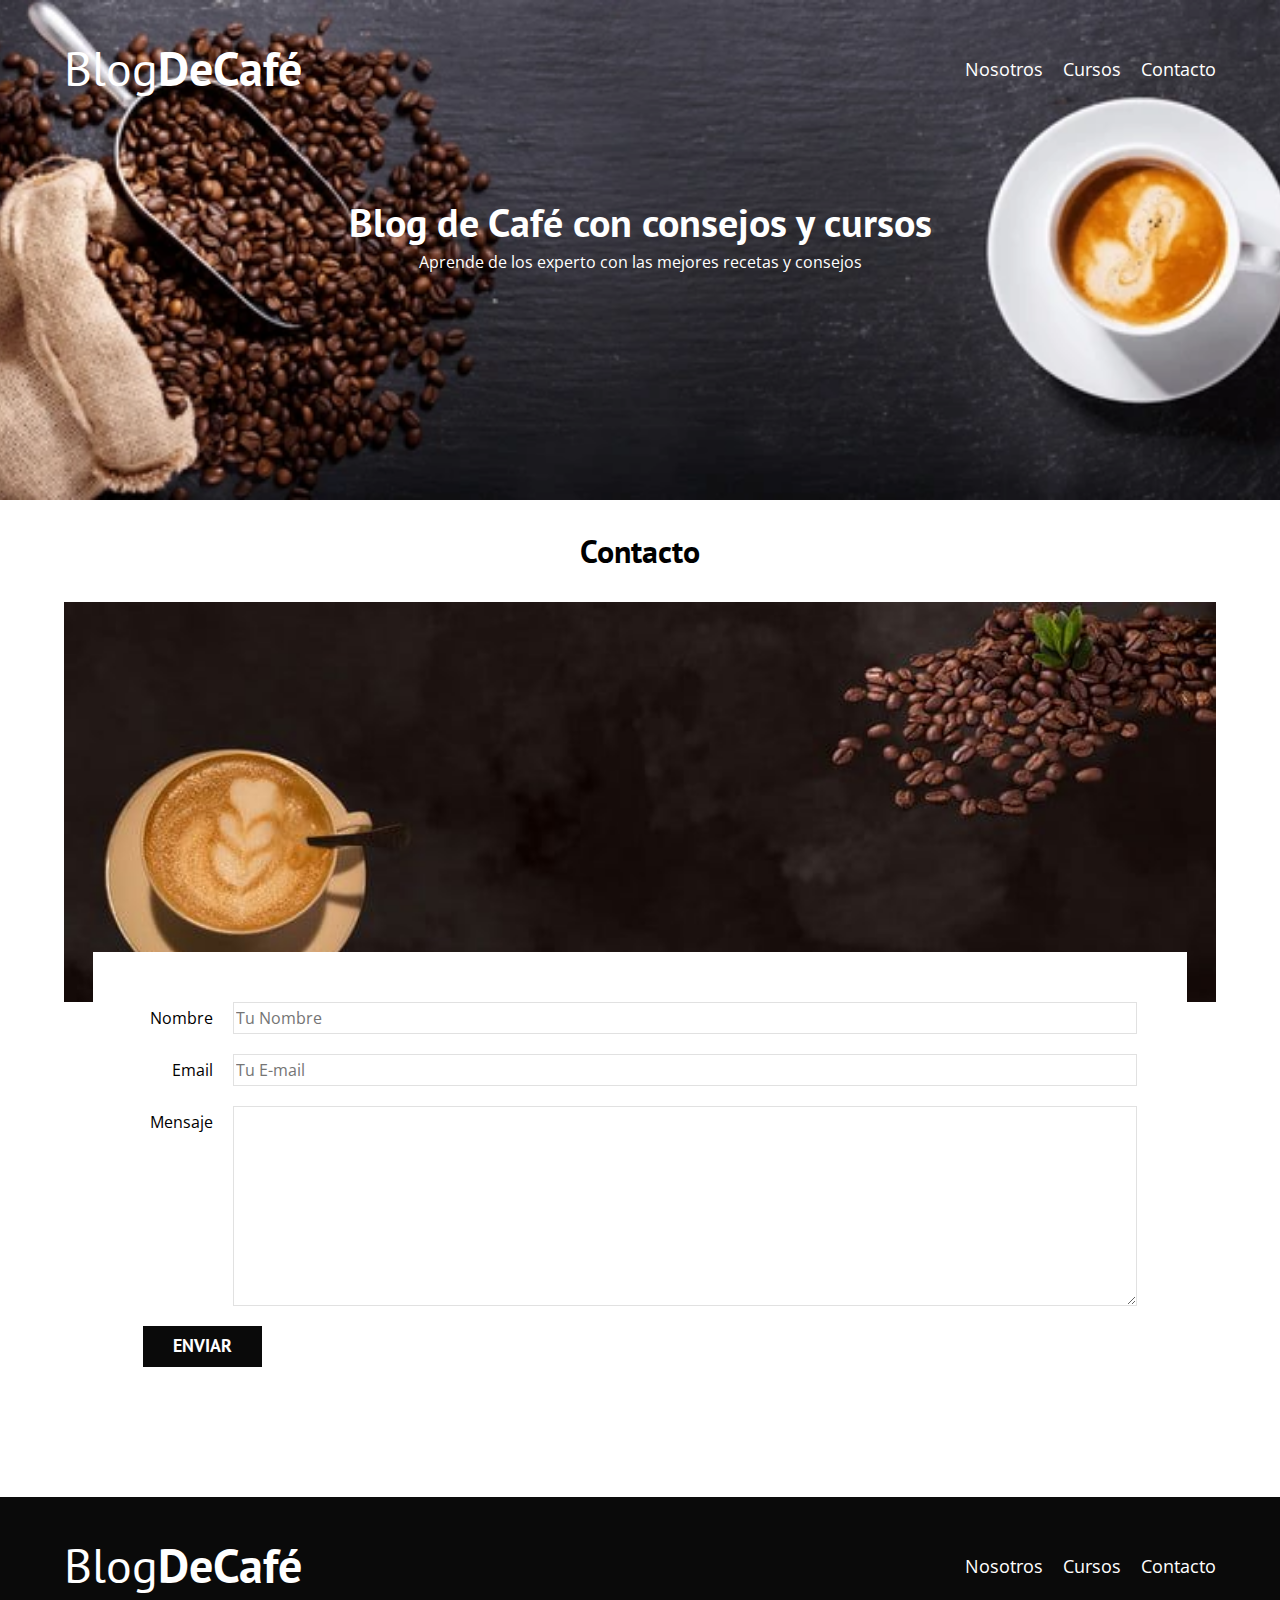
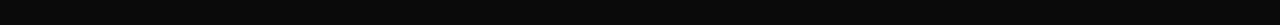
<file: contacto.html>
<!DOCTYPE html>
<html lang="en">

<head>
    <meta charset="UTF-8">
    <meta name="viewport" content="width=device-width, initial-scale=1.0">
    <link rel="preconnect" href="https://fonts.googleapis.com">
    <link rel="preconnect" href="https://fonts.gstatic.com" crossorigin>
    <title>BlogDeCafe</title>

    <!--Preload-->
    <link rel="preload" href="css/normalize.css" as="style">
    <link rel="stylesheet" href="css/normalize.css">

    <link rel="preload" href="https://fonts.googleapis.com/css2?family=Open+Sans:ital,wght@0,300..800;1,300..800&family=PT+Sans:ital,wght@0,400;0,700;1,400;1,700&display=swap" crossorigin="crossorigin" as="font" >
    <link href="https://fonts.googleapis.com/css2?family=Open+Sans:ital,wght@0,300..800;1,300..800&family=PT+Sans:ital,wght@0,400;0,700;1,400;1,700&display=swap" rel="stylesheet">

    <link rel="preload" href="css/style.css" as="style">
    <link rel="stylesheet" href="css/style.css">
</head>
<body>
    <header class="header">
        <div class="contenedor">
            <div class="barra">
                <a href="index.html" class="logo">
                    <h1 class="logo__nombre no-margin centrar-texto">Blog<span class="logo__bold">DeCafé</span></h1>
                </a>
                <nav class="navegacion">
                    <a href="nosotros.html" class="navegacion__enlace">Nosotros</a>
                    <a href="cursos.html" class="navegacion__enlace">Cursos</a>
                    <a href="contacto.html" class="navegacion__enlace">Contacto</a>
                </nav>
            </div>
        </div>
        <div class="header__texto">
            <h2 class="no-margin">
                Blog de Café con consejos y cursos
            </h2>
            <p class="no-margin">
                Aprende de los experto con las mejores recetas y consejos
            </p>
        </div>
    </header>

    <main class="contenedor">
        <h3 class="centrar-texto">Contacto</h3>

        <div class="contacto-bg">
        </div>
        <form class="formulario">
            <div class="campo">
                <label class="campo__label" for="nombre">Nombre</label>
                <input class="campo__field" type="text" placeholder="Tu Nombre" id="nombre">
            </div>
            <div class="campo">
                <label class="campo__label" for="email">Email</label>
                <input class="campo__field" type="email" placeholder="Tu E-mail" id="email">
            </div>
            <div class="campo">
                <label class="campo__label" for="mensaje">Mensaje</label>
                <textarea class="campo__field campo__field--textarea" name="" id="mensaje"></textarea>
            </div>
            <div class="campo">
                <input type="submit" value="Enviar" class="boton boton--primario">
            </div>
        </form>
    </main>

    <footer class="footer">
        <div class="contenedor">
            <div class="barra">

                <a href="index.html" class="logo">
                    <h1 class="logo__nombre no-margin centrar-texto">Blog<span class="logo__bold">DeCafé</span></h1>
                </a>
                <nav class="navegacion">
                    <a href="nosotros.html" class="navegacion__enlace">Nosotros</a>
                    <a href="cursos.html" class="navegacion__enlace">Cursos</a>
                    <a href="contacto.html" class="navegacion__enlace">Contacto</a>
                </nav>
            </div>
        </div>
    </footer>

</body>
</html>
</file>
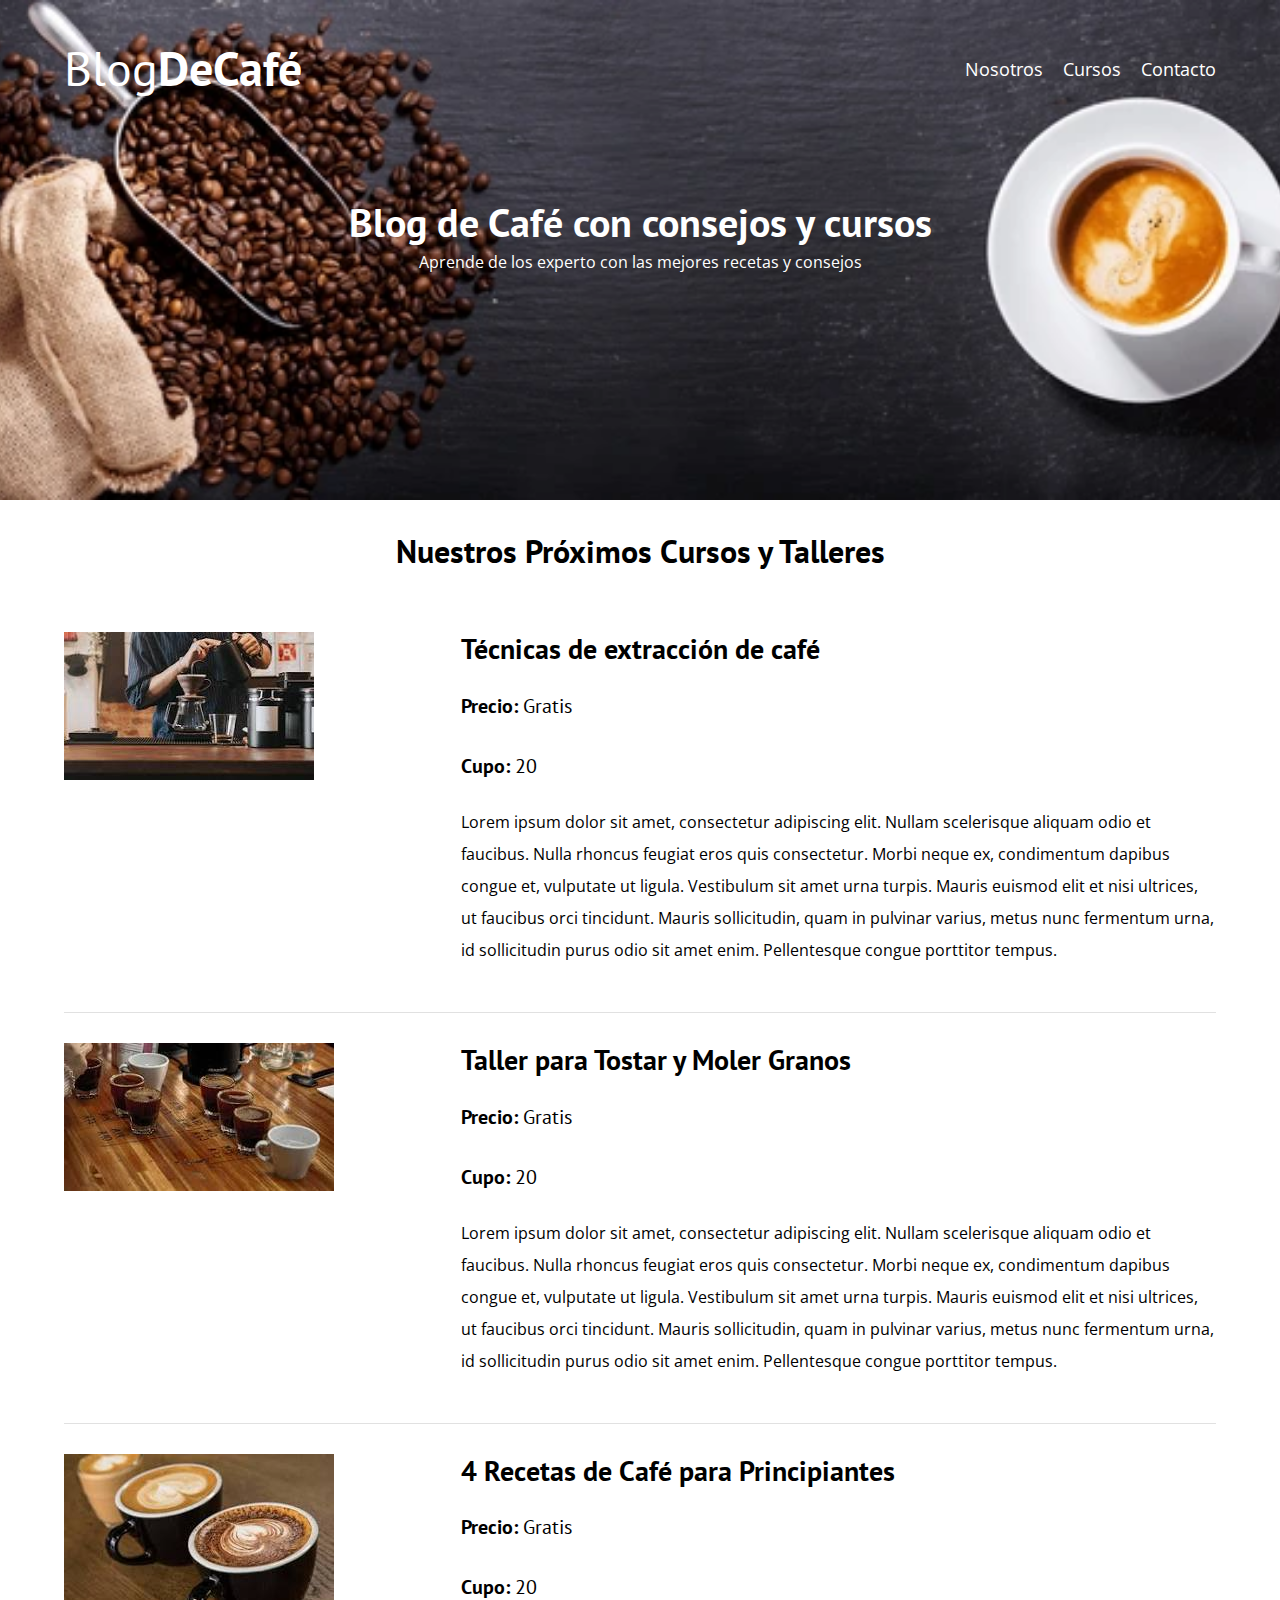
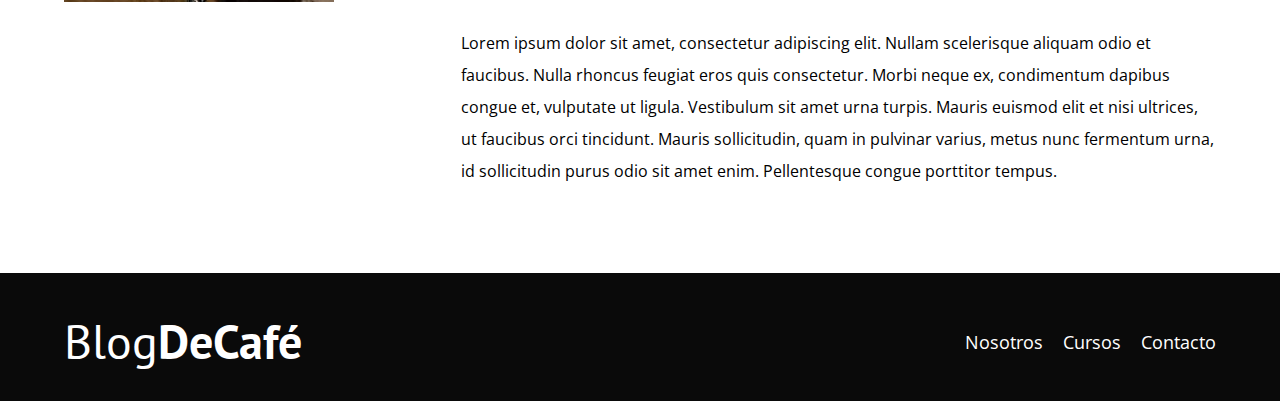
<file: cursos.html>
<!DOCTYPE html>
<html lang="en">

<head>
    <meta charset="UTF-8">
    <meta name="viewport" content="width=device-width, initial-scale=1.0">
    <link rel="stylesheet" href="css/normalize.css">
    <link rel="stylesheet" href="css/style.css">
    <link rel="preconnect" href="https://fonts.googleapis.com">
    <link rel="preconnect" href="https://fonts.gstatic.com" crossorigin>
    <link
        href="https://fonts.googleapis.com/css2?family=Open+Sans:ital,wght@0,300..800;1,300..800&family=PT+Sans:ital,wght@0,400;0,700;1,400;1,700&display=swap"
        rel="stylesheet">
    <title>BlogDeCafe</title>
</head>

<body>
    <header class="header">
        <div class="contenedor">
            <div class="barra">
                <a href="index.html" class="logo">
                    <h1 class="logo__nombre no-margin centrar-texto">Blog<span class="logo__bold">DeCafé</span></h1>
                </a>
                <nav class="navegacion">
                    <a href="nosotros.html" class="navegacion__enlace">Nosotros</a>
                    <a href="cursos.html" class="navegacion__enlace">Cursos</a>
                    <a href="contacto.html" class="navegacion__enlace">Contacto</a>
                </nav>
            </div>
        </div>
        <div class="header__texto">
            <h2 class="no-margin">
                Blog de Café con consejos y cursos
            </h2>
            <p class="no-margin">
                Aprende de los experto con las mejores recetas y consejos
            </p>
        </div>
    </header>

    <main class="contenedor">

        <h3 class="centrar-texto">Nuestros Próximos Cursos y Talleres</h3>

        <div class="curso">
            <div class="curso__imagen">
                <img src="/img/curso-1.jpg"
                    alt="Imagen del curso" loading="lazy">
            </div>
            <div class="curso__informacion">
                <h4 class="no-margin">Técnicas de extracción de café</h4>
                <p class="curso__label">Precio:
                    <span class="curso__info">Gratis</span>
                </p>
                <p class="widget-curso__label">Cupo:
                    <span class="curso__info">20</span>
                </p>
                <p class="curso__descripcion">
                    Lorem ipsum dolor sit amet, consectetur adipiscing elit. Nullam scelerisque aliquam odio et
                    faucibus. Nulla rhoncus feugiat eros quis consectetur. Morbi neque ex, condimentum dapibus
                    congue et, vulputate ut ligula. Vestibulum sit amet urna turpis. Mauris euismod elit et nisi
                    ultrices, ut faucibus orci tincidunt. Mauris sollicitudin, quam in pulvinar varius, metus
                    nunc fermentum urna, id sollicitudin purus odio sit amet enim. Pellentesque congue porttitor
                    tempus.
                </p>
            </div>
        </div>

        <div class="curso">
            <div class="curso__imagen">
                <img src="/img/curso-2.jpg"
                    alt="Imagen del curso" loading="lazy">
            </div>
            <div class="curso__informacion">
                <h4 class="no-margin">Taller para Tostar y Moler Granos</h4>
                <p class="curso__label">Precio:
                    <span class="curso__info">Gratis</span>
                </p>
                <p class="widget-curso__label">Cupo:
                    <span class="curso__info">20</span>
                </p>
                <p class="curso__descripcion">
                    Lorem ipsum dolor sit amet, consectetur adipiscing elit. Nullam scelerisque aliquam odio et
                    faucibus. Nulla rhoncus feugiat eros quis consectetur. Morbi neque ex, condimentum dapibus
                    congue et, vulputate ut ligula. Vestibulum sit amet urna turpis. Mauris euismod elit et nisi
                    ultrices, ut faucibus orci tincidunt. Mauris sollicitudin, quam in pulvinar varius, metus
                    nunc fermentum urna, id sollicitudin purus odio sit amet enim. Pellentesque congue porttitor
                    tempus.
                </p>
            </div>
        </div>

        <div class="curso">
            <div class="curso__imagen">
                <img src="/img/curso-3.jpg"
                    alt="Imagen del curso" loading="lazy">
            </div>
            <div class="curso__informacion">
                <h4 class="no-margin">4 Recetas de Café para Principiantes</h4>
                <p class="curso__label">Precio:
                    <span class="curso__info">Gratis</span>
                </p>
                <p class="widget-curso__label">Cupo:
                    <span class="curso__info">20</span>
                </p>
                <p class="curso__descripcion">
                    Lorem ipsum dolor sit amet, consectetur adipiscing elit. Nullam scelerisque aliquam odio et
                    faucibus. Nulla rhoncus feugiat eros quis consectetur. Morbi neque ex, condimentum dapibus
                    congue et, vulputate ut ligula. Vestibulum sit amet urna turpis. Mauris euismod elit et nisi
                    ultrices, ut faucibus orci tincidunt. Mauris sollicitudin, quam in pulvinar varius, metus
                    nunc fermentum urna, id sollicitudin purus odio sit amet enim. Pellentesque congue porttitor
                    tempus.
                </p>
            </div>
        </div>
    </main>

    <footer class="footer">
        <div class="contenedor">
            <div class="barra">

                <a href="index.html" class="logo">
                    <h1 class="logo__nombre no-margin centrar-texto">Blog<span class="logo__bold">DeCafé</span></h1>
                </a>
                <nav class="navegacion">
                    <a href="nosotros.html" class="navegacion__enlace">Nosotros</a>
                    <a href="cursos.html" class="navegacion__enlace">Cursos</a>
                    <a href="contacto.html" class="navegacion__enlace">Contacto</a>
                </nav>
            </div>
        </div>
    </footer>

</body>

</html>
</file>
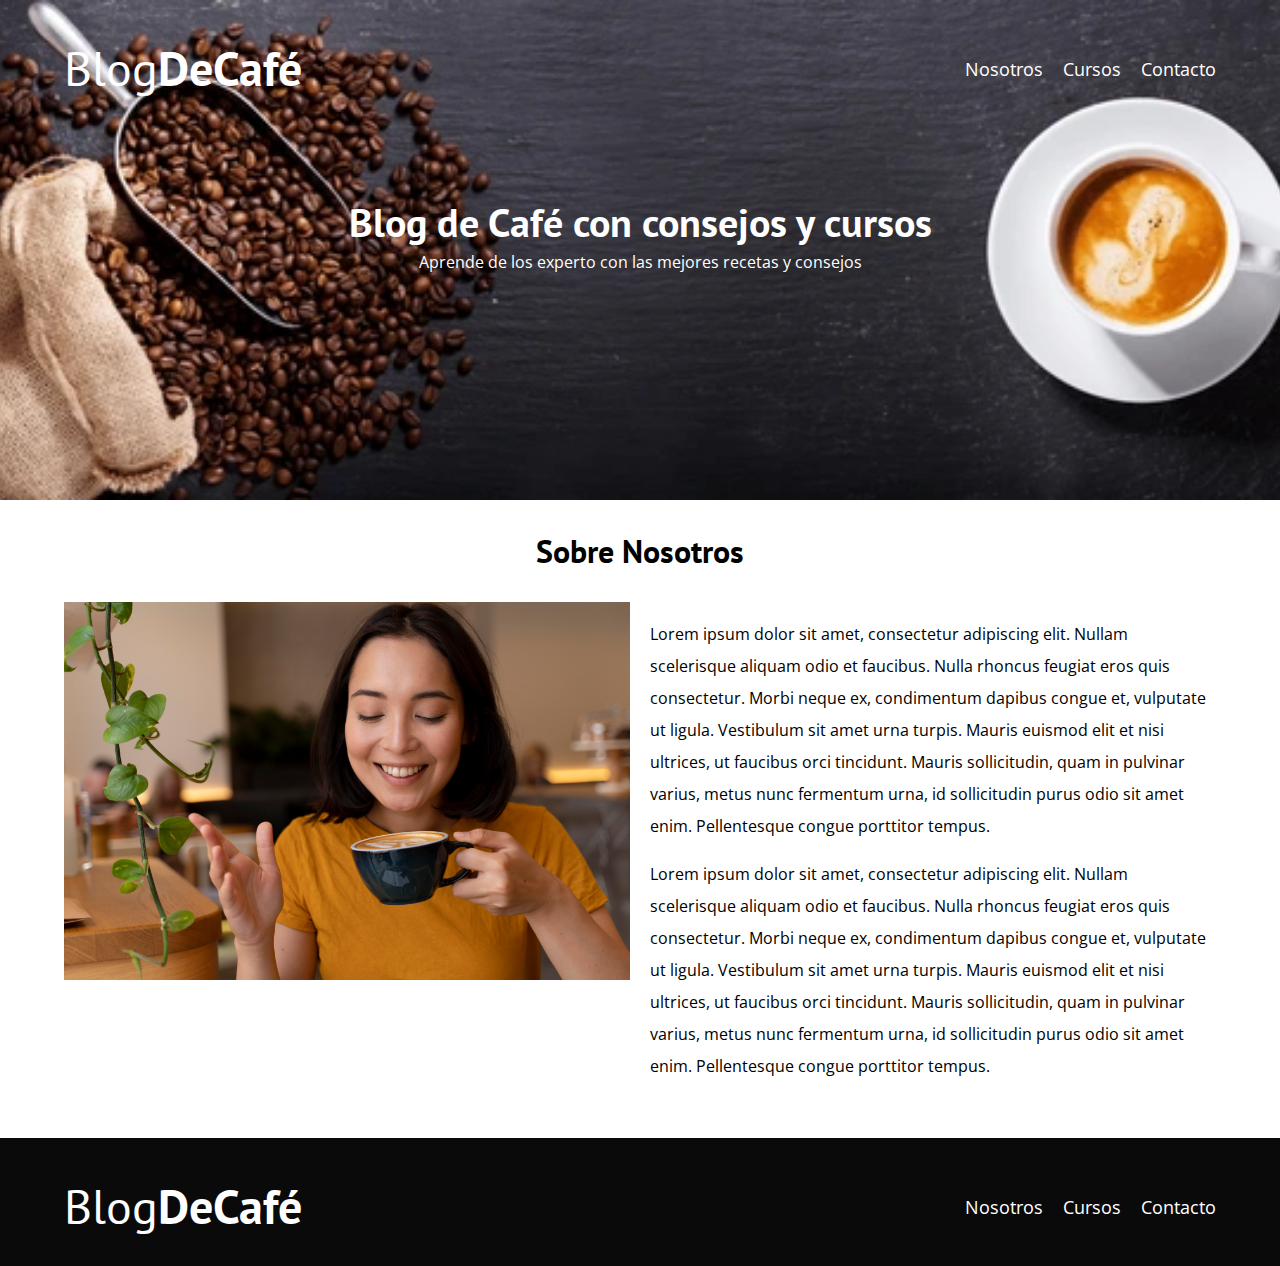
<file: nosotros.html>
<!DOCTYPE html>
<html lang="en">

<head>
    <meta charset="UTF-8">
    <meta name="viewport" content="width=device-width, initial-scale=1.0">
    <link rel="stylesheet" href="css/normalize.css">
    <link rel="stylesheet" href="css/style.css">
    <link rel="preconnect" href="https://fonts.googleapis.com">
    <link rel="preconnect" href="https://fonts.gstatic.com" crossorigin>
    <link
        href="https://fonts.googleapis.com/css2?family=Open+Sans:ital,wght@0,300..800;1,300..800&family=PT+Sans:ital,wght@0,400;0,700;1,400;1,700&display=swap"
        rel="stylesheet">
    <title>BlogDeCafe</title>
</head>

<body>
    <header class="header">
        <div class="contenedor">
            <div class="barra">
                <a href="index.html" class="logo">
                    <h1 class="logo__nombre no-margin centrar-texto">Blog<span class="logo__bold">DeCafé</span></h1>
                </a>
                <nav class="navegacion">
                    <a href="nosotros.html" class="navegacion__enlace">Nosotros</a>
                    <a href="cursos.html" class="navegacion__enlace">Cursos</a>
                    <a href="contacto.html" class="navegacion__enlace">Contacto</a>
                </nav>
            </div>
        </div>
        <div class="header__texto">
            <h2 class="no-margin">
                Blog de Café con consejos y cursos
            </h2>
            <p class="no-margin">
                Aprende de los experto con las mejores recetas y consejos
            </p>
        </div>
    </header>

    <main class="contenedor">
        <h3 class="centrar-texto">Sobre Nosotros</h3>
        <div class="sobre-nosotros">
            <div class="sobre-nosotros__imagen">
                <img src="/img/mujer-de-tiro-medio-sosteniendo-la-taza-de-cafe.jpg" alt="imagen nosotros">
            </div>
            <div class="sobre-nosotros__texto">
                <p>Lorem ipsum dolor sit amet, consectetur adipiscing elit. Nullam scelerisque aliquam odio et
                    faucibus. Nulla rhoncus feugiat eros quis consectetur. Morbi neque ex, condimentum dapibus
                    congue et, vulputate ut ligula. Vestibulum sit amet urna turpis. Mauris euismod elit et nisi
                    ultrices, ut faucibus orci tincidunt. Mauris sollicitudin, quam in pulvinar varius, metus
                    nunc fermentum urna, id sollicitudin purus odio sit amet enim. Pellentesque congue porttitor
                    tempus. </p>
                <p> Lorem ipsum dolor sit amet, consectetur adipiscing elit. Nullam scelerisque aliquam odio et
                    faucibus. Nulla rhoncus feugiat eros quis consectetur. Morbi neque ex, condimentum dapibus
                    congue et, vulputate ut ligula. Vestibulum sit amet urna turpis. Mauris euismod elit et nisi
                    ultrices, ut faucibus orci tincidunt. Mauris sollicitudin, quam in pulvinar varius, metus
                    nunc fermentum urna, id sollicitudin purus odio sit amet enim. Pellentesque congue porttitor
                    tempus. </p>
            </div>
        </div>
    </main>

    <footer class="footer">
        <div class="contenedor">
            <div class="barra">

                <a href="index.html" class="logo">
                    <h1 class="logo__nombre no-margin centrar-texto">Blog<span class="logo__bold">DeCafé</span></h1>
                </a>
                <nav class="navegacion">
                    <a href="nosotros.html" class="navegacion__enlace">Nosotros</a>
                    <a href="cursos.html" class="navegacion__enlace">Cursos</a>
                    <a href="contacto.html" class="navegacion__enlace">Contacto</a>
                </nav>
            </div>
        </div>
    </footer>

</body>

</html>
</file>
<file: css/style.css>
:root {
    --primary-color: #784d3c;
    --blanco: #fff;
    --negro: #0a0a0a;
    --gris: #e1e1e1;
    --fuenteHeading: 'PT Sans', sans-serif;
    --fuenteParrafo: 'Open Sans', sans-serif;
}

html {
    box-sizing: border-box;
    font-size: 62.5%;
}

*,
*:before,
*:after {
    box-sizing: inherit;
}

body {
    font-family: var(--fuenteParrafo);
    font-size: 1.6rem;
    line-height: 2;
}

/** Globales **/
.contenedor {
    width: min(90%, 120rem);
    margin: 0 auto;
}

a {
    text-decoration: none;
}

h1,
h2,
h3,
h4 {
    font-family: var(--fuenteHeading);
    line-height: 1.2;
}

h1 {
    font-size: 4.8rem;
}

h2 {
    font-size: 4rem;
}

h3 {
    font-size: 3.2rem;
}

h4 {
    font-size: 2.8rem;
}

img {
    max-width: 100%;
}

/*Utilidades*/

.no-margin {
    margin: 0;
}

.no-padding {
    padding: 0;
}

.centrar-texto {
    text-align: center;
}

.header {
    background-image: url(../img/cup-coffee-beans-sack-on-600nw-1037995396.webp);
    height: 50rem;
    background-size: cover;
    background-repeat: no-repeat;
    background-position: center center;
}

.header__texto {
    color: var(--blanco);
    text-align: center;
    margin-top: 5rem;
}

@media (min-width:768px) {
    .header__texto {
        margin-top: 10rem;
    }
}

.barra {
    padding-top: 4rem;
}

@media (min-width:768px) {
    .barra {
        display: flex;
        justify-content: space-between;
        align-items: center;
    }
}

.logo {
    color: var(--blanco);
}

.logo__nombre {
    font-weight: normal;
}

.logo__bold {
    font-weight: 700;
}

@media (min-width:768px) {
    .navegacion {
        display: flex;
        gap: 2rem;
    }
}

.navegacion__enlace {
    display: block;
    text-align: center;
    font-size: 1.8rem;
    color: var(--blanco);
}

.navegacion__enlace:hover {
    text-decoration: underline 2px var(--primary-color);
    text-underline-offset: 4px;
    font-weight: 700;
}

@media (min-width:768px) {
    .contenido-principal {
        display: grid;
        grid-template-columns: 2fr 1fr;
        column-gap: 4rem;
    }
}

.entrada {
    border-bottom: 1px solid var(--gris);
    margin-bottom: 2rem;
}

.entrada:last-of-type {
    border-bottom: none;
    margin-bottom: 0;
}

.boton {
    display: block;
    font-weight: 700;
    font-family: var(--fuenteHeading);
    font-size: 1.8rem;
    text-align: center;
    text-transform: uppercase;
    text-decoration: none;
    padding: 1rem 3rem;
    color: var(--blanco);
    margin-bottom: 2rem;
    border: none;
}

@media (min-width:768px) {
    .boton {
        display: inline-block;
    }
}
.boton:hover{
    cursor: pointer;
}
.boton--primario {
    background-color: var(--negro);
}

.boton--secundario {
    background-color: var(--primary-color);
}

.cursos {
    list-style: none;
}

.widget-curso {
    border-bottom: 1px solid var(--gris);
    margin-bottom: 2rem;
}

.widget-curso:last-of-type {
    border: none;
    margin-bottom: 0;
}

.widget-curso__label {
    font-family: var(--fuenteHeading);
    font-weight: 700;
}

.widget-curso__info {
    font-weight: normal;
}

.widget-curso__label,
.widget-curso__info {
    font-size: 2rem;
}

.footer {
    background-color: var(--negro);
    padding-bottom: 3rem;
    margin-top: 4rem;
}

/** Sobre Nosotros **/

@media (min-width: 768px) {

    .sobre-nosotros {
        display: grid;
        grid-template-columns: repeat(2, 1fr);
        column-gap: 2rem;
    }
}

/**Curso**/

.curso {
    padding: 3rem 0;
    border-bottom: 1px solid var(--gris);
}

@media (min-width: 768px) {
    .curso {
        display: grid;
        grid-template-columns: 1fr 2fr;
        column-gap: 2rem;
    }
}

.curso:last-of-type {
    border: none;
}

.curso__label {
    font-family: var(--fuenteHeading);
    font-weight: 700;
}

.curso__info {
    font-weight: normal;
}

.curso__label,
.curso__info {
    font-size: 2rem;
}

/** Contacto **/

.contacto-bg {
    background-image: url(../img/banner-cafe.jpg);
    height: 40rem;
    background-size: cover;
    background-repeat: no-repeat;
}

/**Contacto**/

.formulario {
    background-color: var(--blanco);
    margin: -5rem auto 0 auto;
    width: 95%;
    padding: 5rem;
}

.campo {
    display: flex;
    margin-bottom: 2rem;
}

.campo__label {
    flex: 0 0 9rem;
    text-align: right;
    padding-right: 2rem;
}

.campo__field {
    flex: 1;
    border: 1px solid var(--gris);
}

.campo__field--textarea {
    height: 20rem;
}
</file>
